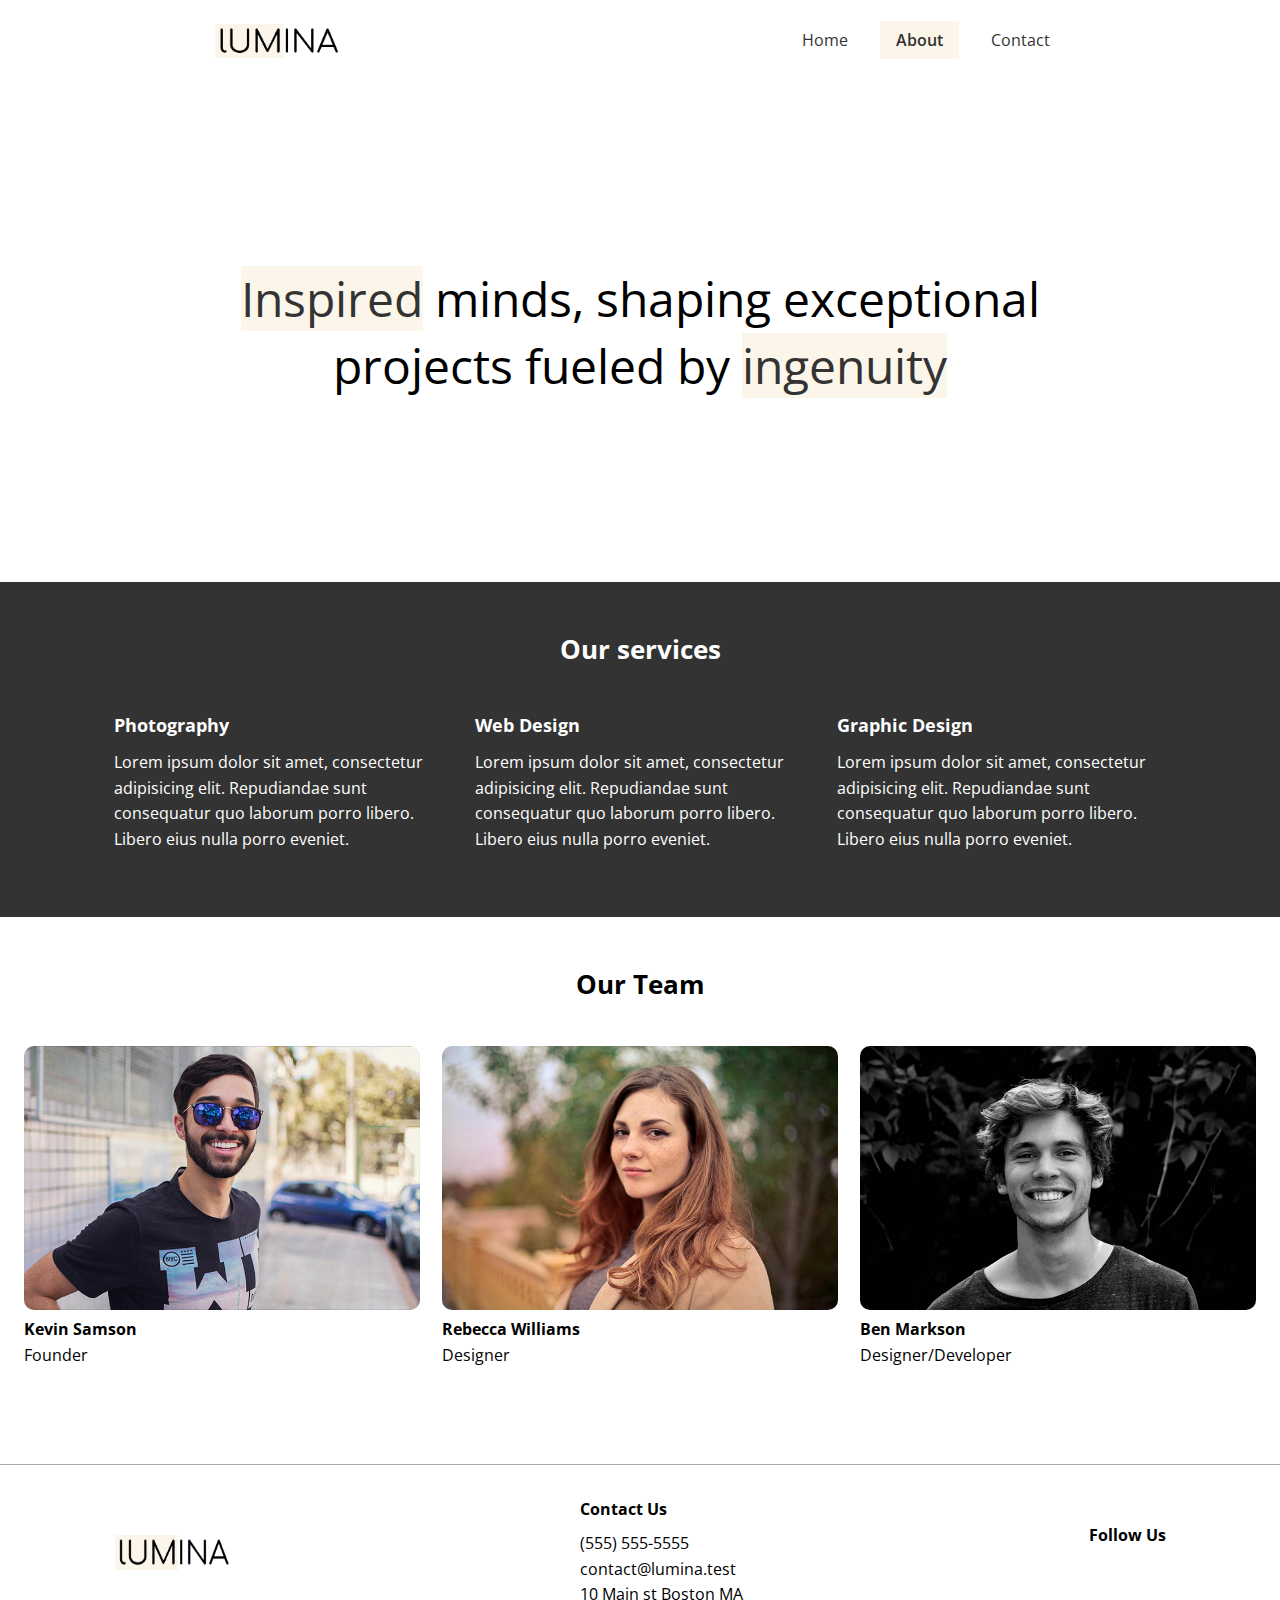
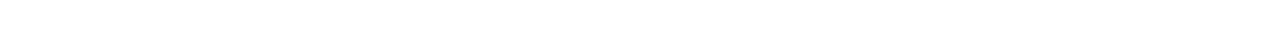
<file: about.html>
<!DOCTYPE html>
<html lang="en">
  <head>
    <meta charset="UTF-8" />
    <meta name="viewport" content="width=device-width, initial-scale=1.0" />
    <title>About Lumina Creative</title>
    <link rel="stylesheet" href="css/styles.css" />
    <link
      rel="stylesheet"
      href="https://cdnjs.cloudflare.com/ajax/libs/font-awesome/6.6.0/css/all.min.css"
      integrity="sha512-Kc323vGBEqzTmouAECnVceyQqyqdsSiqLQISBL29aUW4U/M7pSPA/gEUZQqv1cwx4OnYxTxve5UMg5GT6L4JJg=="
      crossorigin="anonymous"
      referrerpolicy="no-referrer"
    />
    <link rel="shortcut icon" href="images/favicon.ico" type="image/x-icon">
  </head>
  <body>
    <header class="header">
      <div class="container container-sm header-flex">
        <img src="images/logo.png" class="logo" alt="Lumina Creative">
        <ul class="main-menu">
          <li><a href="index.html">Home</a></li>
          <li><a class="current" href="about.html">About</a></li>
          <li><a href="contact.html">Contact</a></li>
        </ul>
      </div>
    </header>

    <section class="hero">
      <div class="container container-sm">
        <h2>
          <span class="bg-primary">Inspired</span>
          minds, shaping exceptional projects fueled by
          <span class="bg-primary">ingenuity</span>
        </h2>
      </div>
    </section>

    <section class="services bg-dark">
      <div class="container">
        <h2 class="section-heading">Our services</h2>
        <div class="services-flex">
          <div class="service-item">
            <h4>Photography</h4>
            <p>Lorem ipsum dolor sit amet, consectetur adipisicing elit. Repudiandae sunt consequatur quo laborum porro libero. Libero eius nulla porro eveniet.</p>
          </div>
          <div class="service-item">
            <h4>Web Design</h4>
            <p>Lorem ipsum dolor sit amet, consectetur adipisicing elit. Repudiandae sunt consequatur quo laborum porro libero. Libero eius nulla porro eveniet.</p>
          </div>
          <div class="service-item">
            <h4>Graphic Design</h4>
            <p>Lorem ipsum dolor sit amet, consectetur adipisicing elit. Repudiandae sunt consequatur quo laborum porro libero. Libero eius nulla porro eveniet.</p>
          </div>
        </div>
      </div>
    </section>

    <section class="team">
      <div class="container container-lg">
        <h2 class="section-heading"> Our Team</h2>
          <div class="team-flex">
            <div class="team-item">
              <img src="images/team1.jpg" alt="Team Member">
              <h4>Kevin Samson</h4>
              <p>Founder</p>
            </div>
            <div class="team-item">
              <img src="images/team2.jpg" alt="Team Member">
              <h4>Rebecca Williams</h4>
              <p>Designer</p>
            </div>
            <div class="team-item">
              <img src="images/team3.jpg" alt="Team Member">
              <h4>Ben Markson</h4>
              <p>Designer/Developer</p>
            </div>
          </div>
      </div>
    </section>

    <footer class="footer">
      <div class="container footer-flex">
        <img src="images/logo.png" alt="Lumina Creative">

        <div>
          <h4>Contact Us</h4>
          <ul>
            <li>(555) 555-5555</li>
            <li>contact@lumina.test</li>
            <li>10 Main st Boston MA</li>
          </ul>
        </div>

        <div>
          <h4>Follow Us</h4>
          <a href="#"><i class="fab fa-facebook fa-2x"></i></a>
          <a href="#"><i class="fab fa-twitter fa-2x"></i></a>
          <a href="#"><i class="fab fa-instagram fa-2x"></i></a>
          <a href="#"><i class="fab fa-pinterest fa-2x"></i></a>
          <a href="#"><i class="fab fa-tumblr fa-2x"></i></a>
        </div>
      </div>
    </footer>
  </body>
</html>
</file>
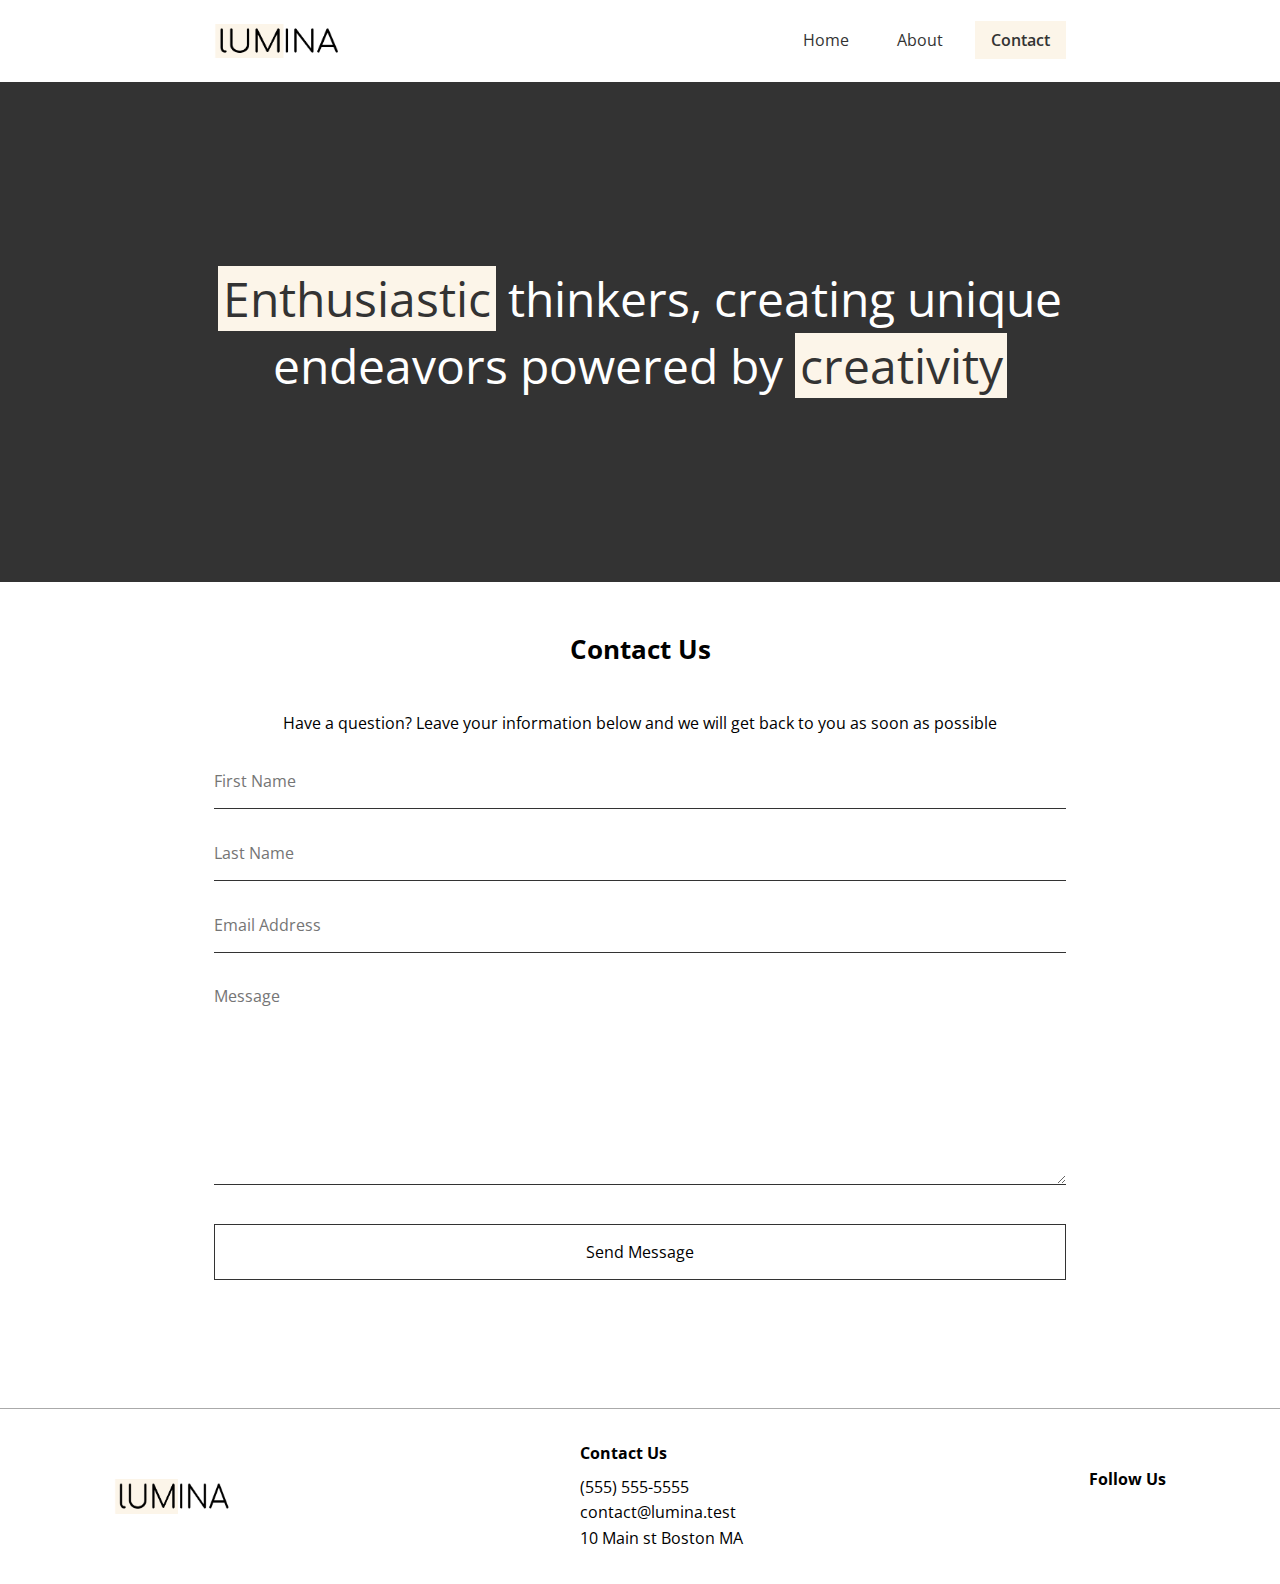
<file: contact.html>
<!DOCTYPE html>
<html lang="en">
  <head>
    <meta charset="UTF-8" />
    <meta name="viewport" content="width=device-width, initial-scale=1.0" />
    <title>Contact Lumina Creative</title>
    <link rel="stylesheet" href="css/styles.css" />
    <link
      rel="stylesheet"
      href="https://cdnjs.cloudflare.com/ajax/libs/font-awesome/6.6.0/css/all.min.css"
      integrity="sha512-Kc323vGBEqzTmouAECnVceyQqyqdsSiqLQISBL29aUW4U/M7pSPA/gEUZQqv1cwx4OnYxTxve5UMg5GT6L4JJg=="
      crossorigin="anonymous"
      referrerpolicy="no-referrer"
    />
    <link rel="shortcut icon" href="images/favicon.ico" type="image/x-icon">
  </head>
  <body>
    <header class="header">
      <div class="container container-sm header-flex">
        <img src="images/logo.png" class="logo" alt="Lumina Creative">
        <ul class="main-menu">
          <li><a href="index.html">Home</a></li>
          <li><a href="about.html">About</a></li>
          <li><a class="current" href="contact.html">Contact</a></li>
        </ul>
      </div>
    </header>

    <section class="hero bg-dark">
      <div class="container container-sm">
        <h2>
          <span class="bg-primary">Enthusiastic</span> thinkers,
          creating unique endeavors powered by
          <span class="bg-primary">creativity</span>
        </h2>
      </div>
    </section>

    <section class="contact">
      <div class="container container-sm">
        <h2 class="section-heading">Contact Us</h2>
        <p>
          Have a question? Leave your information below
          and we will get back to you as soon as possible
        </p>
        <form name="contact" netlify>
          <div class="form-group">
            <label for="first-name" class="visually-hidden">First Name</label>
            <input type="text" id="first-name" name="first-name" placeholder="First Name">
          </div>
          <div class="form-group">
            <label for="last-name" class="visually-hidden">Last Name</label>
            <input type="text" id="last-name" name="last-name" placeholder="Last Name">
          </div>
          <div class="form-group">
            <label for="email" class="visually-hidden">Email Address</label>
            <input type="email" id="email" name="email" placeholder="Email Address">
          </div>
          <div class="form-group">
            <label for="message" class="visually-hidden">Message</label>
            <textarea id="message" name="message" placeholder="Message"></textarea>
          </div>
          <div class="form-group">
            <button type="submit" class="btn">Send Message</button>
          </div>
        </form>
      </div>
    </section>

    <footer class="footer">
      <div class="container footer-flex">
        <img src="images/logo.png" alt="Lumina Creative">

        <div>
          <h4>Contact Us</h4>
          <ul>
            <li>(555) 555-5555</li>
            <li>contact@lumina.test</li>
            <li>10 Main st Boston MA</li>
          </ul>
        </div>

        <div>
          <h4>Follow Us</h4>
          <a href="#"><i class="fab fa-facebook fa-2x"></i></a>
          <a href="#"><i class="fab fa-twitter fa-2x"></i></a>
          <a href="#"><i class="fab fa-instagram fa-2x"></i></a>
          <a href="#"><i class="fab fa-pinterest fa-2x"></i></a>
          <a href="#"><i class="fab fa-tumblr fa-2x"></i></a>
        </div>
      </div>
    </footer>
  </body>
</html>
</file>
<file: css/styles.css>
@import url('https://fonts.googleapis.com/css2?family=Open+Sans:ital,wght@0,300..800;1,300..800&display=swap');

* {
  margin: 0;
  padding: 0;
  box-sizing: border-box;
}

:root {
  --primary-color: #fcf5e9;
  --dark-color: #333;
  --container-normal: 1100px;
  --container-wide: 1400px;
  --container-narrow: 900px;
}

body {
  font-family: 'Open Sans', sans-serif;
  line-height: 1.6;
}

a {
  text-decoration: none;
  color: #333;
}

ul {
  list-style: none;
}

img {
  max-width: 100%;
}

/* Utility Classes */
.bg-primary {
  background-color: var(--primary-color);
  color: var(--dark-color);
}

.bg-dark {
  background-color: var(--dark-color);
  color: #fff;
}

.bg-dark .bg-primary {
  padding: 0 0.3rem;
}

.section-heading {
  font-size: 1.6rem;
  text-align: center;
  margin-bottom: 40px;
}

.visually-hidden {
  clip: rect(0 0 0 0);
  clip-path: inset(50%);
  height: 1px;
  overflow: hidden;
  position: absolute;
  white-space: nowrap;
  width: 1px;
}

.btn {
  display: inline-block;
  padding: 1rem 2rem;
  border: 1px solid #333;
  background: transparent;
  font-family: inherit;
  font-size: inherit;
  cursor: pointer;
}

.btn:hover {
  background: #333;
  color: #fff;
}

/* Container */
.container {
  max-width: var(--container-normal);
  margin: 0 auto;
  padding: 0 1.5rem;
}

.container-lg {
  max-width: var(--container-wide);
}

.container-sm {
  max-width: var(--container-narrow);
}

/* Header */
.header {
  margin: 1.5rem auto;
}

.header .logo {
  width: 130px;
}

.header .header-flex {
  display: flex;
  justify-content: space-between;
  align-items: center;
}

.header .main-menu {
  display: flex;
  gap: 1rem;
}

.header .main-menu a {
  padding: 0.5rem 1rem;
}

.header .main-menu a:hover {
  background-color: var(--primary-color);
}

.current {
  background-color: var(--primary-color);
  font-weight: 600;
}

/* Hero */
.hero {
  height: 500px;
  display: flex;
  justify-content: center;
  align-items: center;
  text-align: center;
}

.hero h2 {
  font-size: 3rem;
  line-height: 1.4;
  font-weight: 400;
}

.gallery-flex {
  display: flex;
  flex-wrap: wrap;
  justify-content: center;
  gap: 20px;
}

.gallery-item {
  width: calc(33.333% - 20px);
  border-radius: 10px;
}

.gallery-item img {
  border-radius: 10px;;
}

.gallery-item:hover {
  opacity: 0.9;
}

/* Footer */
.footer {
  border-top: 1px solid #aaa;
  padding: 2rem 1.5rem;
  margin-top: 2rem;
}

.footer .footer-flex {
  display: flex;
  justify-content: space-between;
  align-items: center;
}

.footer img {
  width: 120px;
  height: 35px;
}

.footer h4 {
  font-size: 1rem;
  margin-bottom: 0.5rem;
}

.footer a {
  margin: 0.2rem;
}

/* Services */
.services {
  padding: 3rem 0 4rem;
}

.services-flex {
  display: flex;
  gap: 2rem;
}

.service-item h4 {
  font-size: 1.1rem;
  margin-bottom: 0.7rem;
}

/* Team */
.team {
  padding: 3rem 0 4rem;
}

.team-flex {
  display: flex;
  gap: 1.4rem;
}

.team img {
  border-radius: 10px;
}

/* Contact */
.contact {
  padding: 3rem 0 4rem;
}

.contact p {
  text-align: center;
  margin-bottom: 2rem;
}

.form-group {
  margin: 2rem 0;
}

.contact input,
.contact textarea {
  width: 100%;
  border: none;
  border-bottom: 1px #333 solid;
  font-family: inherit;
  font-size: inherit;
  padding-bottom: 1rem;
}

.contact textarea {
  height: 200px;
}

.contact input:focus,
.contact textarea:focus {
  outline: 0
}

.contact button {
  width: 100%;
}

/* Media Queries */
@media (max-width: 768px) {
  .header .header-flex,
  .footer .footer-flex,
  .services .services-flex,
  .team .team-flex {
    flex-direction: column;
    gap: 1.5rem;
  }

  .hero {
    height: 300px;
  }

  .hero h2 {
    font-size: 1.8rem;
  }

  .gallery-item {
    width: calc(50% - 20px);
  }

  .footer .footer-flex {
    text-align: center;
  }
}
</file>
